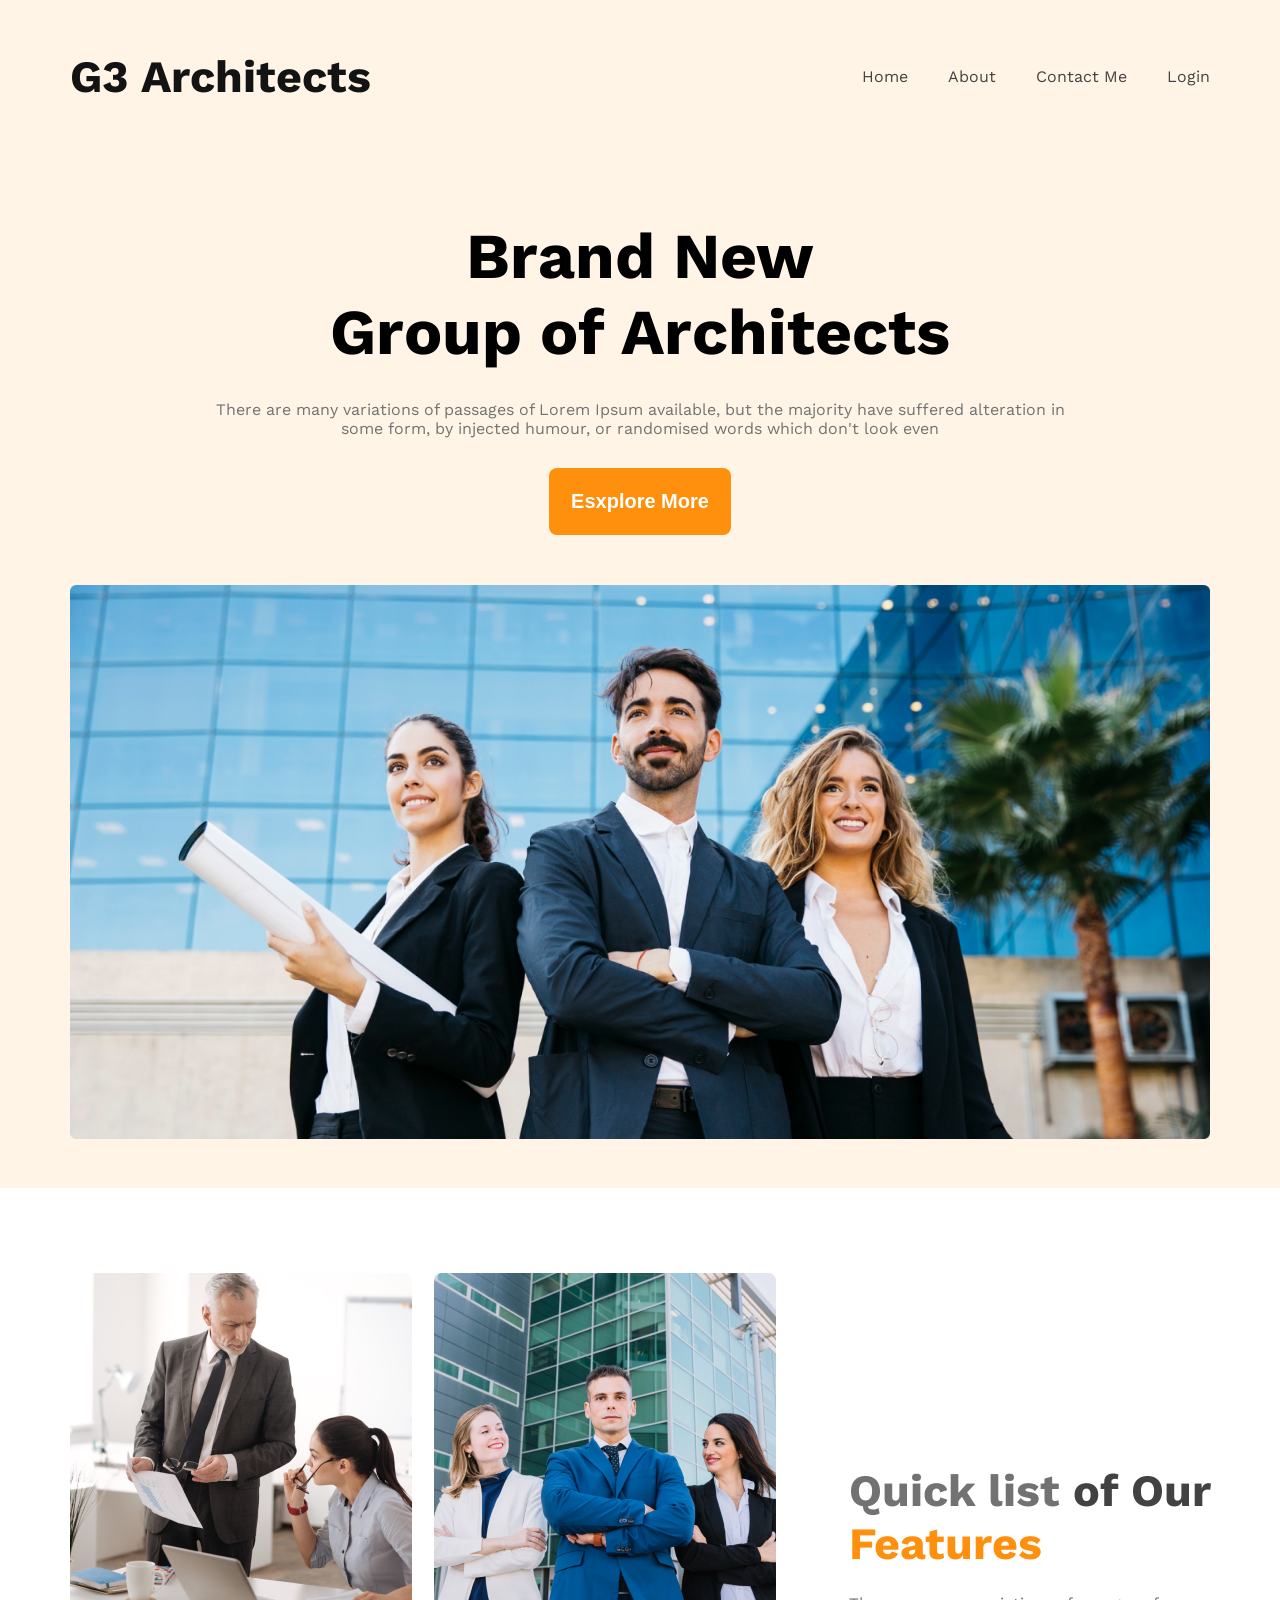
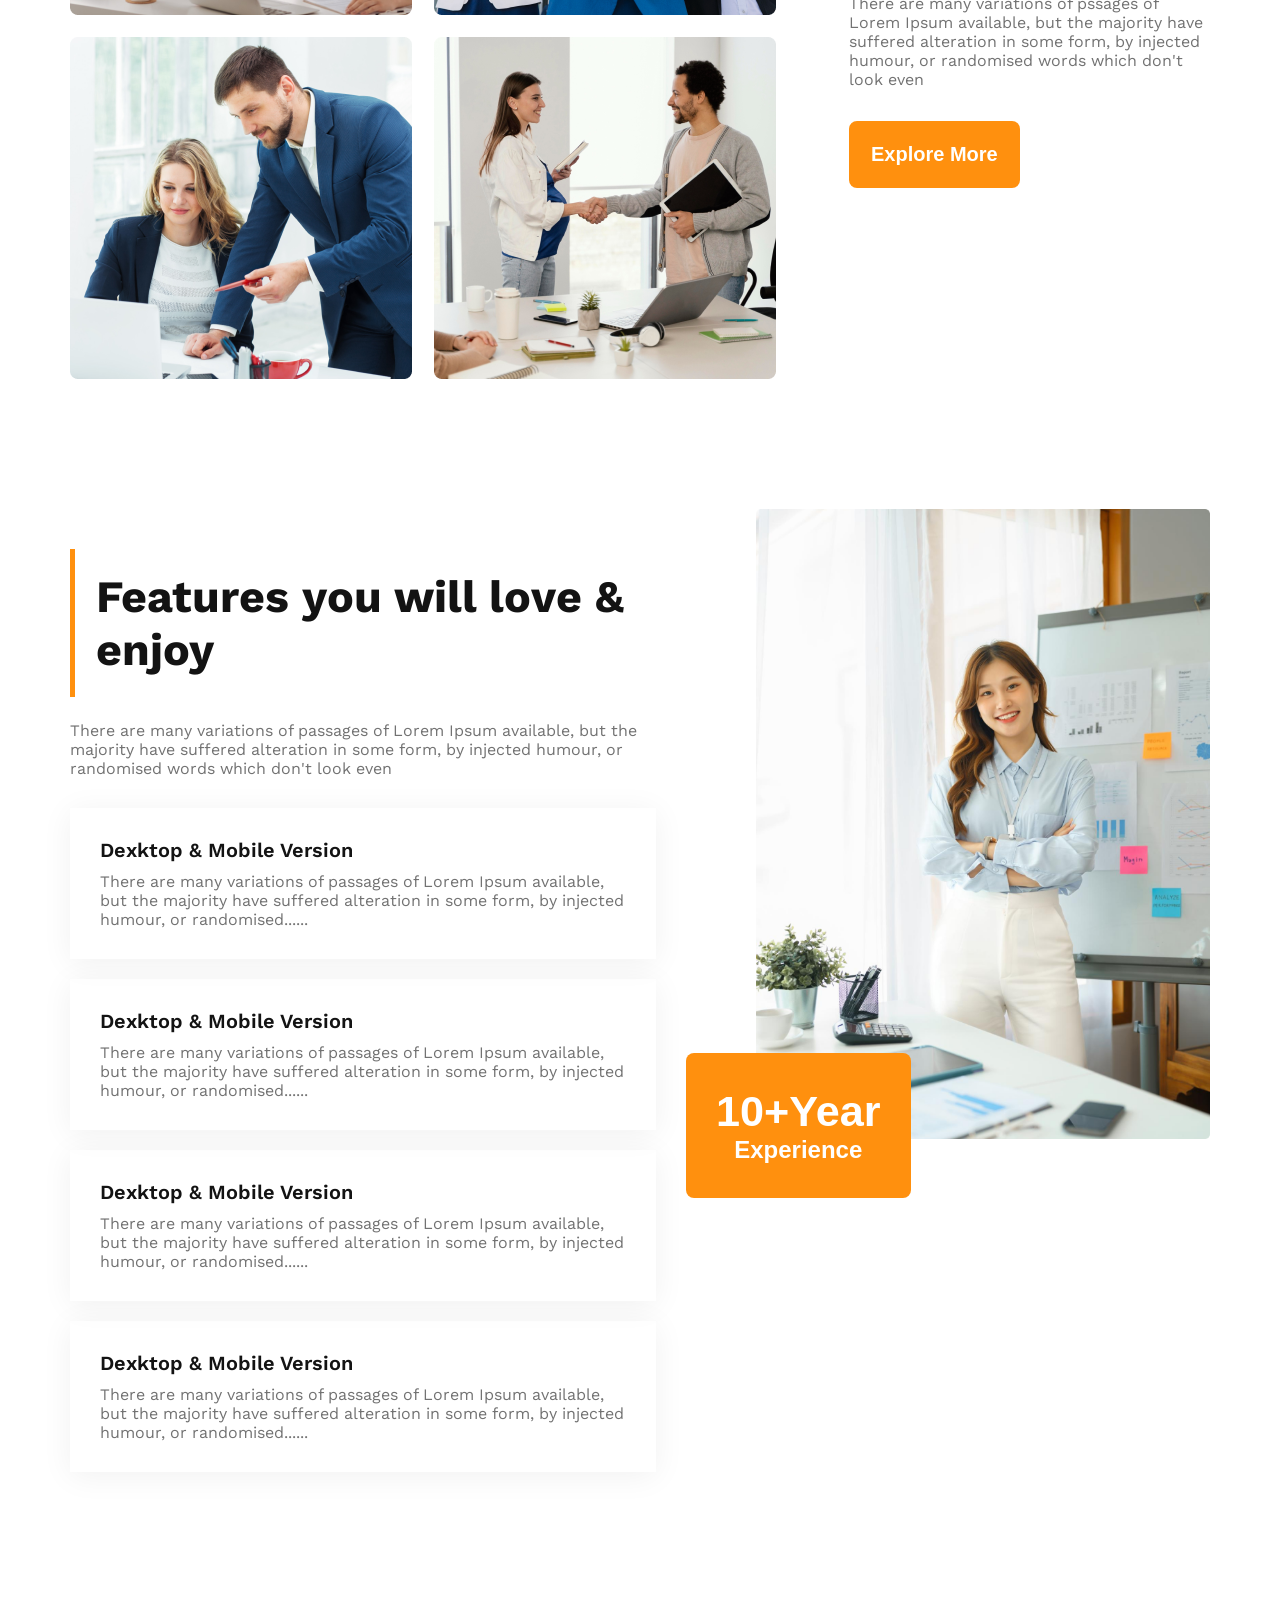
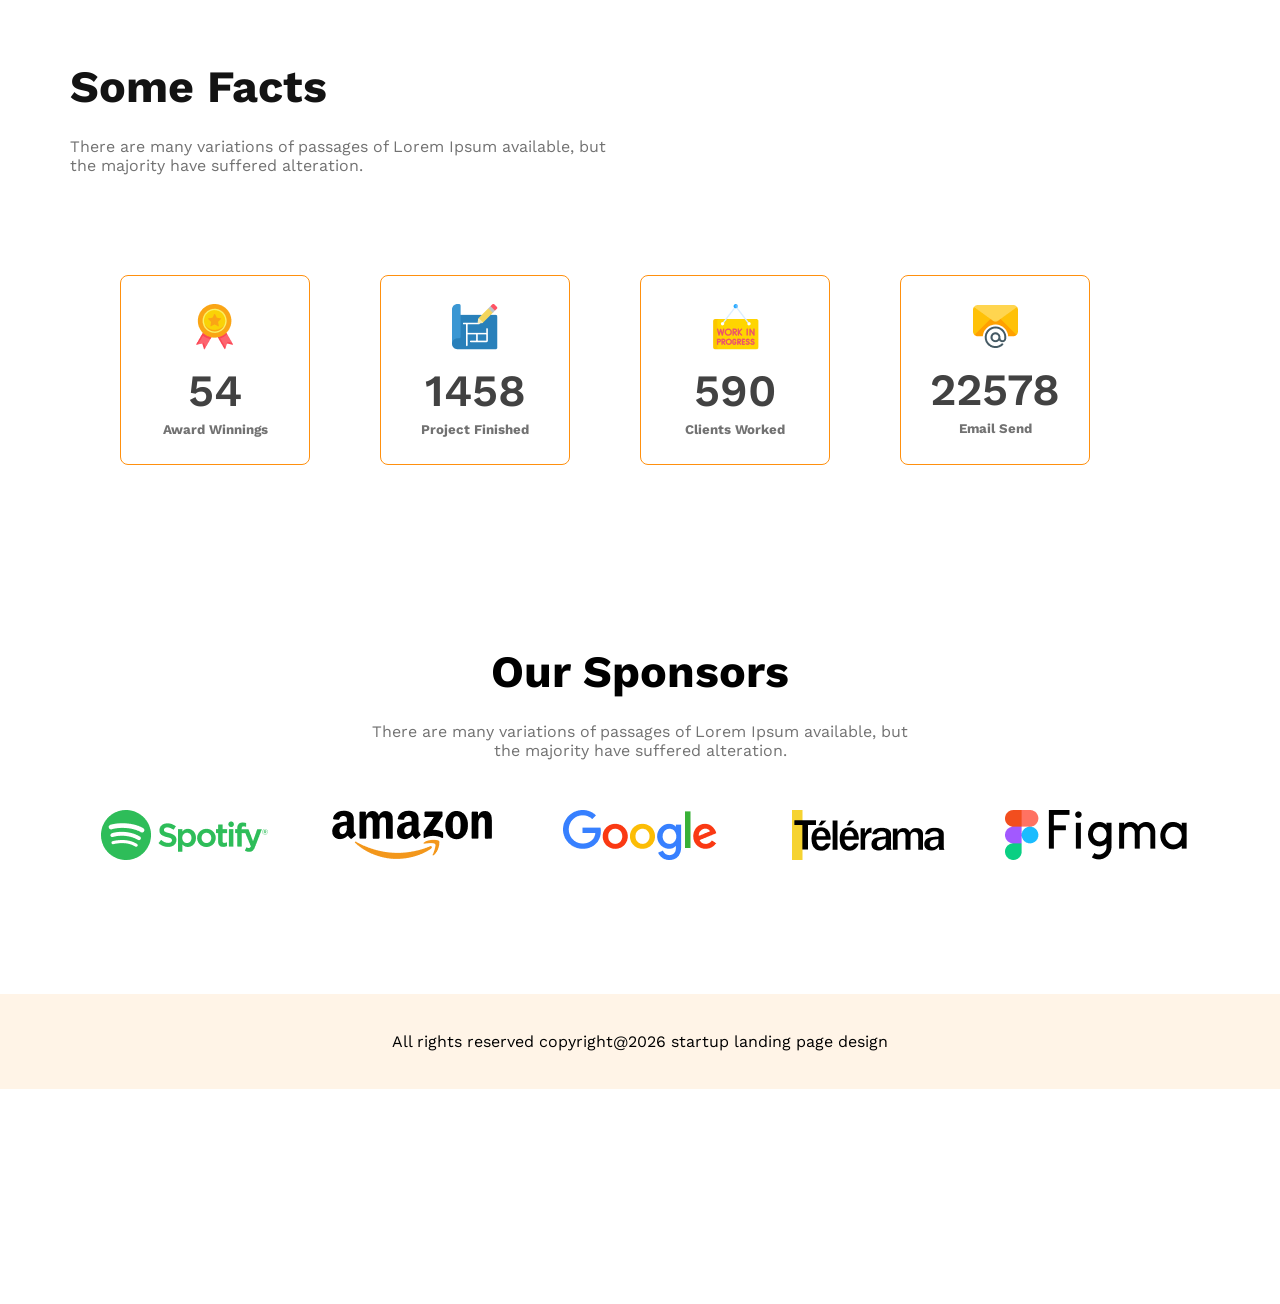
<file: index.html>
<!DOCTYPE html>
<html lang="en">
<head>
    <meta charset="UTF-8">
    <meta name="viewport" content="width=device-width, initial-scale=1.0">
    <title>G3 Architechture</title>
    <link rel="preconnect" href="https://fonts.googleapis.com">
    <link rel="preconnect" href="https://fonts.gstatic.com" crossorigin>
    <link href="https://fonts.googleapis.com/css2?family=Inter:ital,opsz,wght@0,14..32,100..900;1,14..32,100..900&family=Lato:ital,wght@0,100;0,300;0,400;0,700;0,900;1,100;1,300;1,400;1,700;1,900&family=Merriweather:ital,opsz,wght@0,18..144,300..900;1,18..144,300..900&family=Open+Sans:ital,wght@0,300..800;1,300..800&family=Raleway:ital,wght@0,100..900;1,100..900&family=Work+Sans:ital,wght@0,100..900;1,100..900&display=swap" rel="stylesheet">
    <link rel="stylesheet" href="styles/index.css">
</head>
<body class="sans-font">
    <header class="header">
        <nav class="nav-section">
            <h3 class="nav-title dark-1">G3 Architects</h3>
            <ul class="nav-links ">
                <li class="nav-link"><a href="">Home</a></li>
                <li class="nav-link"><a href="">About</a></li>
                <li class="nav-link"><a href="">Contact Me</a></li>
                <li class="nav-link"><a href="">Login</a></li>
            </ul>
        </nav>
        <section class="banner-section">
            <div class="banner-content">
            <h3 class="banner-title">Brand New <br> Group of Architects 
            </h3>
            <p class="banner-details dark-3">
                There are many variations of passages of Lorem Ipsum available, but the majority have suffered alteration in some form, by injected humour, or randomised words which don't look even
            </p>
            <button class="btn-primary banner-btn">
                Esxplore More
            </button>
            </div>
            <img class="banner-image" src="images/banner.png" alt="">
        </section>
    </header>
    <main>
        <section class="team-section">
            <div class="team-images">
                <img src="images/team1.png" alt="">
                <img src="images/team2.png" alt="">
                <img src="images/team3.png" alt="">
                <img src="images/team4.png" alt="">
            </div>
            <div class="team-features">
                <h3 class="team-title"><span class="team-s1 dark-3">Quick list</span> <span class="team-s2 dark-2">of Our</span> <span class="team-s2 orange-font">Features</span></h3>
                <p class="team-details dark-3">There are many variations of pssages of Lorem Ipsum available, but the majority have suffered alteration in some form, by injected humour, or randomised words which don't look even</p>
                <button class="team-btn btn-primary">Explore More</button>
            </div>
        </section>
        <section class="fitar-section">
            <div class="fitar-text">
                <h3 class="fitar-title dark-1 fitar-border">Features you will love & enjoy</h3>
                <p class="fitar-details dark-3">There are many variations of passages of Lorem Ipsum available, but the majority have suffered alteration in some form, by injected humour, or randomised words which don't look even</p>

                <div class="fitar-card">
                    <h4 class="card-title dark-1">Dexktop & Mobile Version</h4>
                    <p class="card-details dark-3">There are many variations of passages of Lorem Ipsum available, but the majority have suffered alteration in some form, by injected humour, or randomised......</p>
                </div>
                <div class="fitar-card">
                    <h4 class="card-title dark-1">Dexktop & Mobile Version</h4>
                    <p class="card-details dark-3">There are many variations of passages of Lorem Ipsum available, but the majority have suffered alteration in some form, by injected humour, or randomised......</p>
                </div>
                <div class="fitar-card">
                    <h4 class="card-title dark-1">Dexktop & Mobile Version</h4>
                    <p class="card-details dark-3">There are many variations of passages of Lorem Ipsum available, but the majority have suffered alteration in some form, by injected humour, or randomised......</p>
                </div>
                <div class="fitar-card">
                    <h4 class="card-title dark-1">Dexktop & Mobile Version</h4>
                    <p class="card-details dark-3">There are many variations of passages of Lorem Ipsum available, but the majority have suffered alteration in some form, by injected humour, or randomised......</p>
                </div>
            </div>
            <div class="fitar-img">
                <img  src="images/architect.png" alt="">
                <button class="fitar-btn btn-primary">
                    <span id="year">10+Year</span> <br>
                    <span id="exp">Experience</span>
                </button>
            
        </div>
        </section>
        <section class="fact-section">
            <h3 class="fact-title dark-1">Some Facts</h3>
            <p class="fact-details dark-3">There are many variations of passages of Lorem Ipsum available, but the majority have suffered alteration.</p>
            <div class="fact-cards">
                <div class="fact-card">
                    <div>
                        <img src="images/icons/ribon.png" alt="">
                        <h4 class="f-card-num">54</h4>
                        <h5 class="f-card-name">Award Winnings</h5>
                    </div>
                </div>
                <div class="fact-card">
                    <div>
                        <img src="images/icons/projects.png" alt="">
                        <h4 class="f-card-num">1458</h4>
                        <h5 class="f-card-name">Project Finished</h5>
                    </div>
                </div>
                <div class="fact-card">
                    <div>
                        <img src="images/icons/customers.png" alt="">
                        <h4 class="f-card-num">590</h4>
                        <h5 class="f-card-name">Clients Worked</h5>
                    </div>
                </div>
                <div class="fact-card">
                    <div>
                        <img src="images/icons/email.png" alt="">
                        <h4 class="f-card-num">22578</h4>
                        <h5 class="f-card-name">Email Send</h5>
                    </div>
                </div>
            </div>
        </section>
        <section class="sponsor-section">
            <h3 class="sponsor-title">Our Sponsors</h3>
            <p class="sponsor-details dark-3">There are many variations of passages of Lorem Ipsum available, but the majority have suffered alteration.</p>
            <div class="sponsor-images">
                <div class="image-1"><img src="images/sponsors/spotify.png" alt=""></div>
                <div class="image-2"><img src="images/sponsors/amazon.png" alt=""></div>
                <div class="image-3"><img src="images/sponsors/google.png" alt=""></div>
                <div class="image-4"><img src="images/sponsors/telerama.png" alt=""></div>
                <div class="image-4"><img src="images/sponsors/figma.png" alt=""></div>
            </div>
        </section>
    </main>
    <footer>
        <div class="footer-section">
            All rights reserved copyright@2026 startup landing page design
        </div>
    </footer>
</body>
</html>
</file>
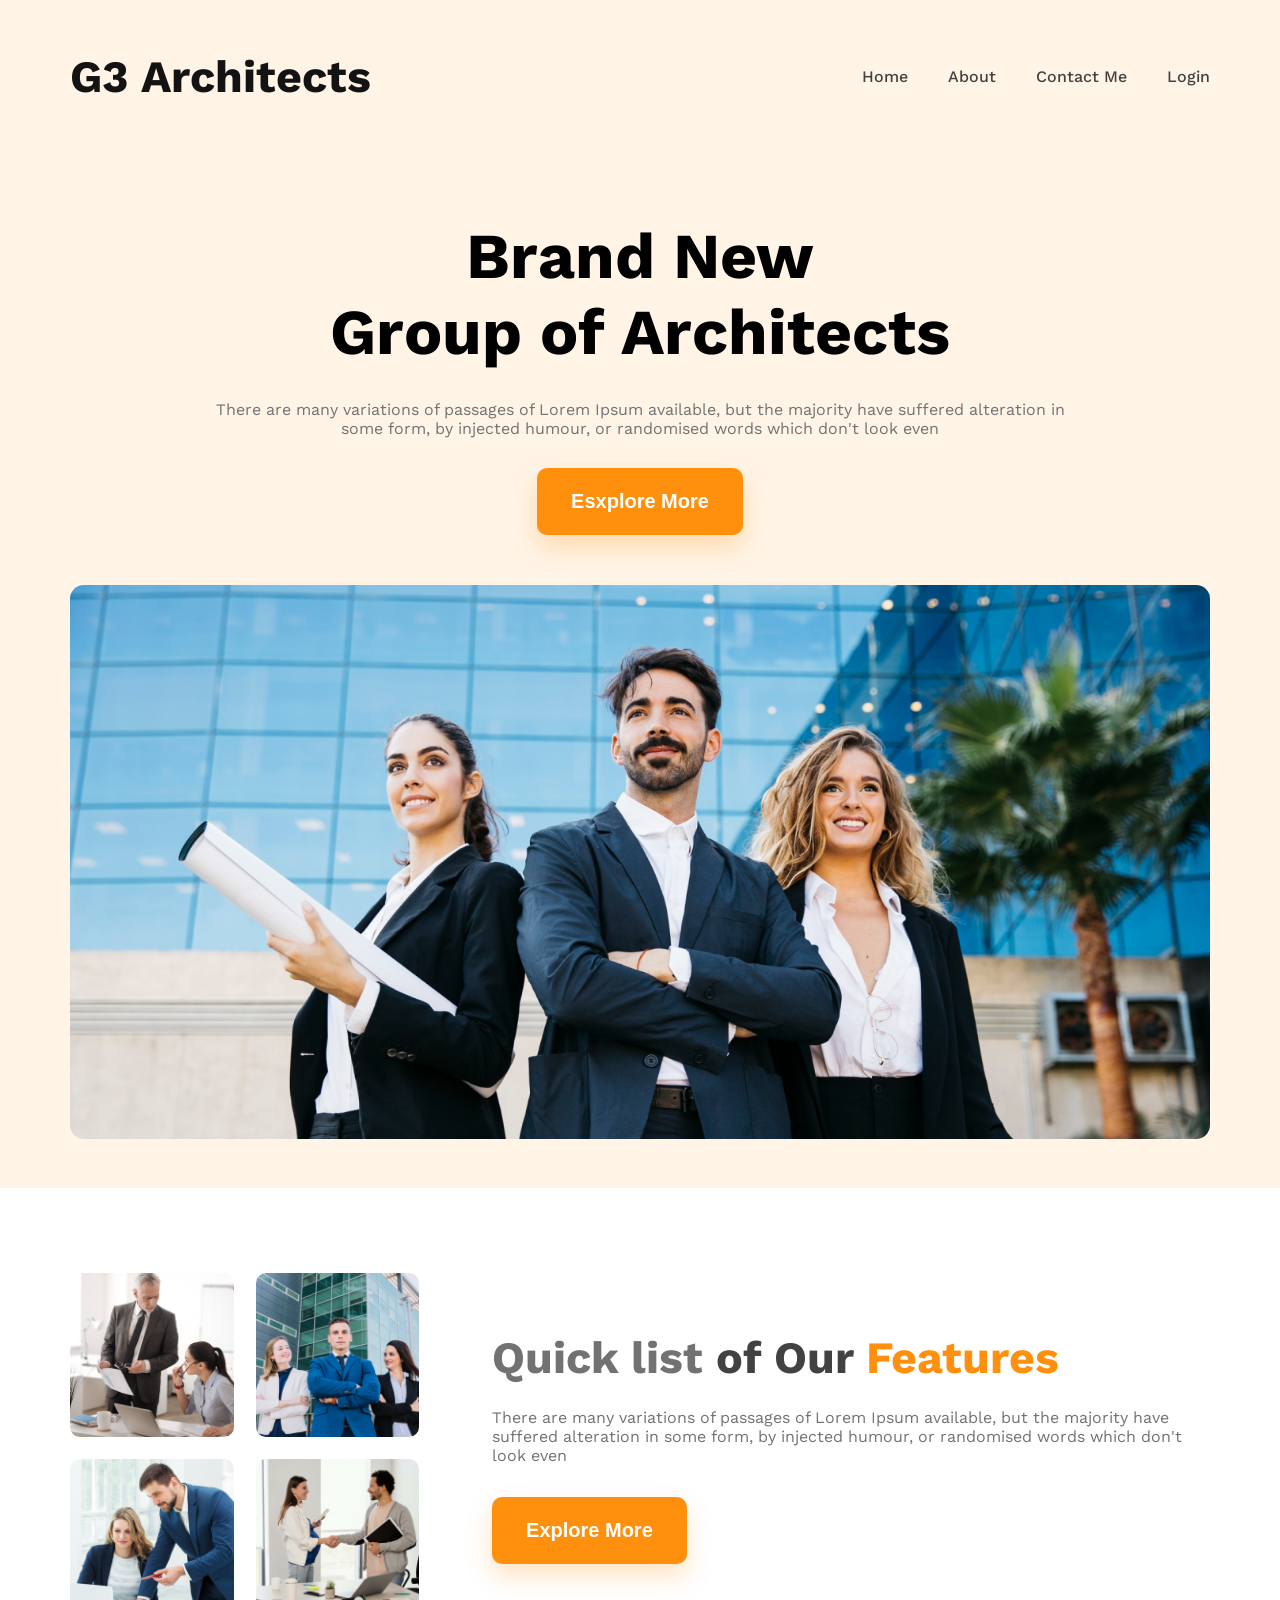
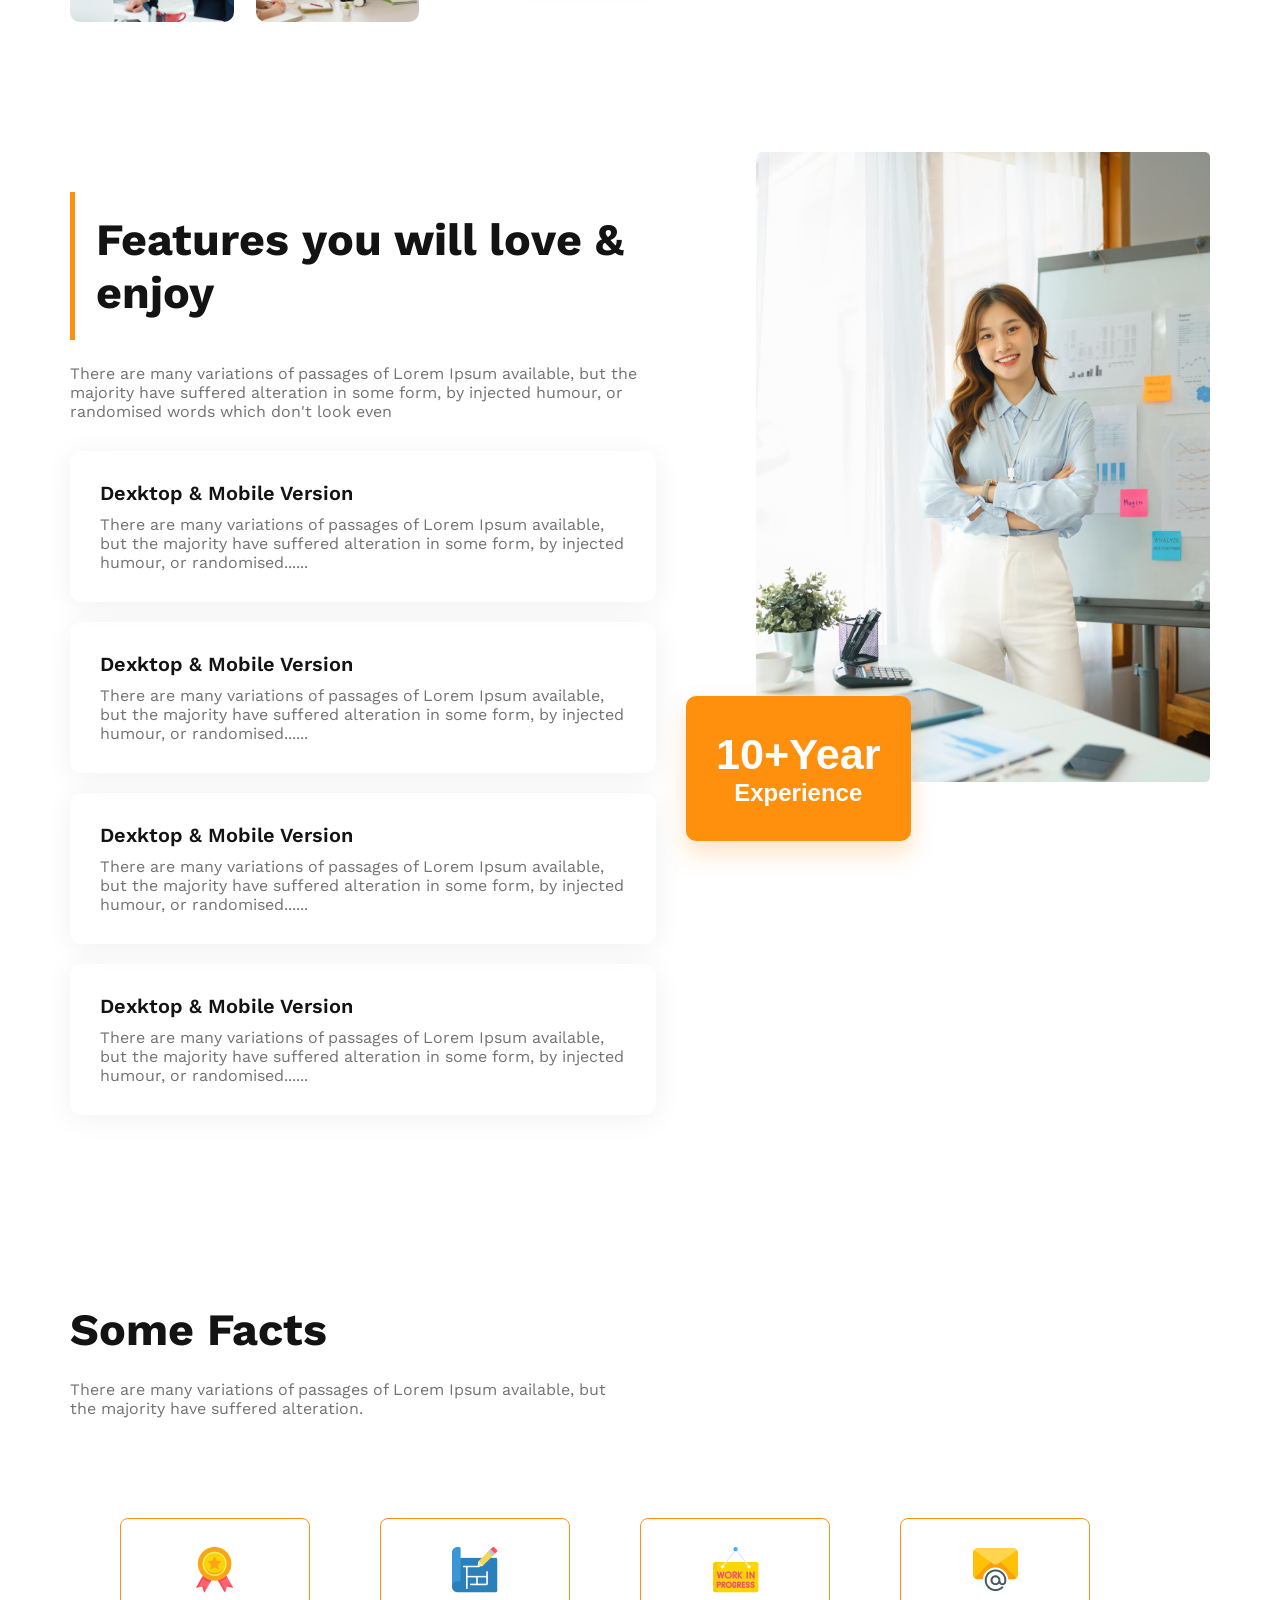
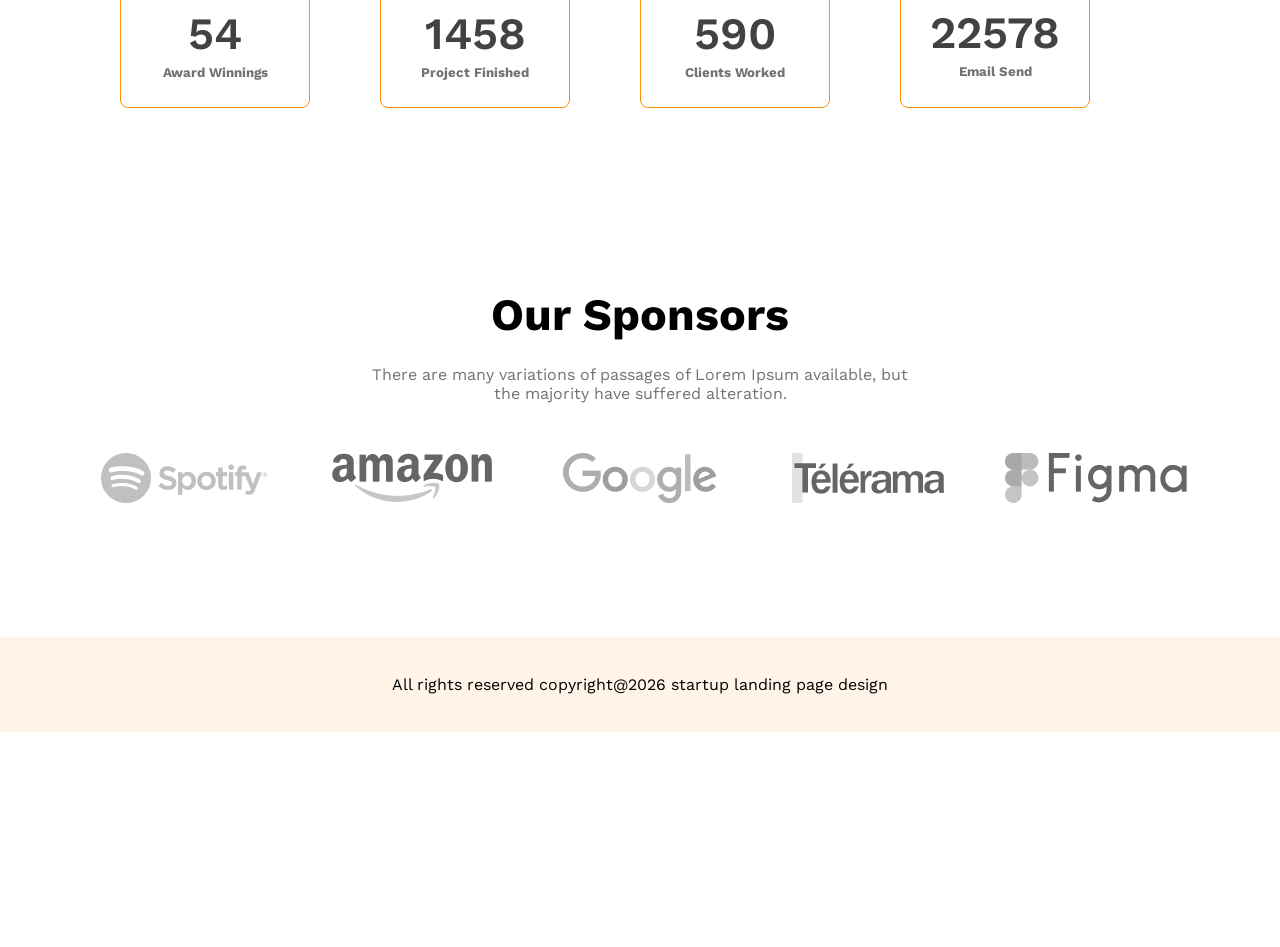
<file: indexx.html>
<!DOCTYPE html>
<html lang="en">
<head>
    <meta charset="UTF-8">
    <meta name="viewport" content="width=device-width, initial-scale=1.0">
    <title>G3 Architechture</title>
    <link rel="preconnect" href="https://fonts.googleapis.com">
    <link rel="preconnect" href="https://fonts.gstatic.com" crossorigin>
    <link href="https://fonts.googleapis.com/css2?family=Inter:ital,opsz,wght@0,14..32,100..900;1,14..32,100..900&family=Lato:ital,wght@0,100;0,300;0,400;0,700;0,900;1,100;1,300;1,400;1,700;1,900&family=Merriweather:ital,opsz,wght@0,18..144,300..900;1,18..144,300..900&family=Open+Sans:ital,wght@0,300..800;1,300..800&family=Raleway:ital,wght@0,100..900;1,100..900&family=Work+Sans:ital,wght@0,100..900;1,100..900&display=swap" rel="stylesheet">
    <link rel="stylesheet" href="styles/index2.css">
</head>
<body class="sans-font">
    <header class="header">
        <nav class="nav-section">
            <h3 class="nav-title dark-1">G3 Architects</h3>
            <ul class="nav-links ">
                <li class="nav-link"><a href="">Home</a></li>
                <li class="nav-link"><a href="">About</a></li>
                <li class="nav-link"><a href="">Contact Me</a></li>
                <li class="nav-link"><a href="">Login</a></li>
            </ul>
        </nav>
        <section class="banner-section">
            <div class="banner-content">
            <h3 class="banner-title">Brand New <br> Group of Architects 
            </h3>
            <p class="banner-details dark-3">
                There are many variations of passages of Lorem Ipsum available, but the majority have suffered alteration in some form, by injected humour, or randomised words which don't look even
            </p>
            <button class="btn-primary banner-btn">
                Esxplore More
            </button>
            </div>
            <img class="banner-image" src="images/banner.png" alt="">
        </section>
    </header>
    <main>
        <section class="team-section">
            <div class="team-images">
                <img src="images/team1.png" alt="">
                <img src="images/team2.png" alt="">
                <img src="images/team3.png" alt="">
                <img src="images/team4.png" alt="">
            </div>
            <div class="team-features">
                <h3 class="team-title"><span class="team-s1 dark-3">Quick list</span> <span class="team-s2 dark-2">of Our</span> <span class="team-s2 orange-font">Features</span></h3>
                <p class="team-details dark-3">There are many variations of passages of Lorem Ipsum available, but the majority have suffered alteration in some form, by injected humour, or randomised words which don't look even</p>
                <button class="team-btn btn-primary">Explore More</button>
            </div>
        </section>
        <section class="fitar-section">
            <div class="fitar-text">
                <h3 class="fitar-title dark-1 fitar-border">Features you will love & enjoy</h3>
                <p class="fitar-details dark-3">There are many variations of passages of Lorem Ipsum available, but the majority have suffered alteration in some form, by injected humour, or randomised words which don't look even</p>

                <div class="fitar-card">
                    <h4 class="card-title dark-1">Dexktop & Mobile Version</h4>
                    <p class="card-details dark-3">There are many variations of passages of Lorem Ipsum available, but the majority have suffered alteration in some form, by injected humour, or randomised......</p>
                </div>
                <div class="fitar-card">
                    <h4 class="card-title dark-1">Dexktop & Mobile Version</h4>
                    <p class="card-details dark-3">There are many variations of passages of Lorem Ipsum available, but the majority have suffered alteration in some form, by injected humour, or randomised......</p>
                </div>
                <div class="fitar-card">
                    <h4 class="card-title dark-1">Dexktop & Mobile Version</h4>
                    <p class="card-details dark-3">There are many variations of passages of Lorem Ipsum available, but the majority have suffered alteration in some form, by injected humour, or randomised......</p>
                </div>
                <div class="fitar-card">
                    <h4 class="card-title dark-1">Dexktop & Mobile Version</h4>
                    <p class="card-details dark-3">There are many variations of passages of Lorem Ipsum available, but the majority have suffered alteration in some form, by injected humour, or randomised......</p>
                </div>
            </div>
            <div class="fitar-img">
                <img  src="images/architect.png" alt="">
                <button class="fitar-btn btn-primary">
                    <span id="year">10+Year</span> <br>
                    <span id="exp">Experience</span>
                </button>
            
        </div>
        </section>
        <section class="fact-section">
            <h3 class="fact-title dark-1">Some Facts</h3>
            <p class="fact-details dark-3">There are many variations of passages of Lorem Ipsum available, but the majority have suffered alteration.</p>
            <div class="fact-cards">
                <div class="fact-card">
                    <div>
                        <img src="images/icons/ribon.png" alt="">
                        <h4 class="f-card-num">54</h4>
                        <h5 class="f-card-name">Award Winnings</h5>
                    </div>
                </div>
                <div class="fact-card">
                    <div>
                        <img src="images/icons/projects.png" alt="">
                        <h4 class="f-card-num">1458</h4>
                        <h5 class="f-card-name">Project Finished</h5>
                    </div>
                </div>
                <div class="fact-card">
                    <div>
                        <img src="images/icons/customers.png" alt="">
                        <h4 class="f-card-num">590</h4>
                        <h5 class="f-card-name">Clients Worked</h5>
                    </div>
                </div>
                <div class="fact-card">
                    <div>
                        <img src="images/icons/email.png" alt="">
                        <h4 class="f-card-num">22578</h4>
                        <h5 class="f-card-name">Email Send</h5>
                    </div>
                </div>
            </div>
        </section>
        <section class="sponsor-section">
            <h3 class="sponsor-title">Our Sponsors</h3>
            <p class="sponsor-details dark-3">There are many variations of passages of Lorem Ipsum available, but the majority have suffered alteration.</p>
            <div class="sponsor-images">
                <div class="image-1"><img src="images/sponsors/spotify.png" alt=""></div>
                <div class="image-2"><img src="images/sponsors/amazon.png" alt=""></div>
                <div class="image-3"><img src="images/sponsors/google.png" alt=""></div>
                <div class="image-4"><img src="images/sponsors/telerama.png" alt=""></div>
                <div class="image-4"><img src="images/sponsors/figma.png" alt=""></div>
            </div>
        </section>
    </main>
    <footer>
        <div class="footer-section">
            All rights reserved copyright@2026 startup landing page design
        </div>
    </footer>
</body>
</html>
</file>
<file: styles/index.css>
*{
    margin: 0px;
    padding: 0px;
    box-sizing: border-box;
}
.sans-font {
  font-family: "Work Sans", sans-serif;
  font-optical-sizing: auto;
  font-style: normal;
}

main{
    max-width: 1140px;
    margin: 0 auto;
}


/* shared style */
.dark-1{
    color: #131313;
}
.dark-2{
    color: #424242;
}
.dark-3{
    color: rgba(114, 114, 114, 1);
}
.orange-font{
    color: rgba(255, 144, 14, 1);
}


.btn-primary{
    background-color: #FF900E;
    color: white;
    padding: 22px;
    font-size: 1.25rem;
    font-weight: 600;
    border: none;
    border-radius: 8px;
}



.nav-section, .banner-section, .facts-section, .fitar-section{
    max-width: 1140px;
    margin: 0 auto;
}

/* header styles */
.header {
    background-color: rgba(255, 144, 14, 0.1);
}
/* nav styles */
.nav-section{
    display: flex;
    justify-content: space-between;
    align-items: center;
    padding-top: 50px;
}
.nav-title{
    font-size: 2.8rem;
    font-weight: 700;
}
.nav-links{
    display: flex;
    list-style: none;
    gap: 40px;
}
.nav-link a {
    text-decoration: none;
    color: #424242;
}

/* banner-section */
.banner-section{
    padding-bottom: 45px;
}
.banner-content{
    text-align: center;
    width: 862px;
    margin: 0 auto;
    margin-bottom: 50px;
    margin-top: 115px;
}
.banner-title{
    font-size: 4rem;
    font-weight: 700;
    text-align: center;
}
.banner-details{
    margin-top: 30px;
    margin-bottom: 30px;
}
.banner-image{
    width: 100%;
    text-align: center;
}

 /* team-section */


.team-section{
    display: flex;
    gap: 73px;
    align-items: center;
    margin-top: 85px;
}
.team-images{
    display: grid;
    grid-template-columns: repeat( 2, 1fr);
    gap: 22px;
}
.team-title{
    font-weight: 700;
    font-size: 2.8rem;
    margin-bottom: 24px;
}
.team-btn{
    margin-top: 32px;
} 

/* features-section */

.fitar-section{
    display: flex;
    
    gap: 100px;
    margin-bottom: 168px;
    /* flex-wrap: wrap; */
}
.fitar-title{
    font-weight: 700;
    font-size: 2.8rem;
    margin-top: 170px;
    margin-bottom: 24px;
}
.fitar-border{
    border-left: 5px solid #FF900E;
    padding: 21px;
}
.fitar-details{
    margin-bottom: 30px;
}
.fitar-text{
    width: 100%;
    max-width: 586px;
    height: auto;
    
}
.fitar-card{
    padding: 30px ;
    box-shadow: 0px 4px 30px 0px rgba(0, 0, 0, 0.06);
    margin-bottom: 20px;
    /* width: 586px; */
}
.card-title{
    font-size: 1.25rem;
    font-weight: 600;
    margin-bottom: 10px;
}
.fitar-img img{
   width: 100%;
   /* height: 45%; */
   margin-top: 130px;
}
.fitar-btn{
    padding: 34px 30px;
    margin-left: -70px;
    margin-top: -100px;
    font-size: 1.5rem;
}
#year{
    font-size: 2.7rem;
}


/* fact-section */
.fact-section{
    margin-top: 130px;
}
.fact-title{
    font-weight: 700;
    font-size: 2.8rem;
}
.fact-details{
    margin-top: 24px;
    margin-bottom: 100px;
    max-width: 542px;
}
.fact-cards{
    display: grid;
    grid-template-columns: repeat( 4 , 1fr );
    /* margin: 0 auto; */
    padding-left: 50px;
    padding-right: 50px;
}
.fact-card{
    border: 1px solid #FF900E;
    border-radius: 8px;
    width: 190px;
    height: 190px;
    display: flex;
    justify-content: center;
    align-items: center;
    text-align: center;
    /* margin: 0 auto; */
}
.f-card-num{
    font-weight: 600;
    font-size: 2.8rem;
    color: #424242;
    margin-top: 10px;
    margin-bottom: 5px;
}
.f-card-name{
    color: rgba(114, 114, 114, 1);
}

/* sponsor sectionn */
.sponsor-section{
    max-width: 1140px;
    margin: 0 auto;
    text-align: center;
    margin-top: 180px;
}
.sponsor-title{
    font-weight: 700;
    font-size: 2.8rem;
}
.sponsor-details{
   
    max-width: 540px;
    margin: 0 auto;
    margin-bottom: 50px;
    margin-top: 24px;
}
.sponsor-images{
    display: grid;
    grid-template-columns: repeat( 5, 1fr);
}

/* footer-section */
.footer-section{
    background-color: rgba(255, 244, 231, 1);
    padding: 38px;
    text-align: center;
    margin-top: 130px;
    margin-bottom: 215px;
}




/* media querry */

@media screen and (max-width:576px) {
    .nav-section, .nav-links, .team-section, .fitar-section{
        flex-direction: column;
    }
    .team-images, .fact-cards, .sponsor-images{
        grid-template-columns: 1fr;
        justify-items: center;      
    }

    .nav-links{
        margin-top: 30px;
        text-align: center;
    }
    .banner-content{
        width: 100%;
        margin-top: 105px;
    }
    .banner-details, .fact-title, .fact-details{
        padding-left: 20px;
        padding-right: 20px;
    }
   
    .team-section{
        margin-top: 50px;
    }
    .team-features{
        margin-left: 20px;
        margin-right: 20px;
    }
    .fact-cards{
        gap: 10px;
        
    }
    
    .fact-details{
        gap: 75px;
        margin-bottom: 80px;
    }
    .sponsor-images{
        gap: 30px;
    }
    
    
    .fitar-img{
        display: flex;
        flex-direction: column;
        justify-content: center;
        align-items: center;
    }
    .fitar-img img {
       width: 100%;
       
    }
    .fitar-btn{
        margin: 0 ;
        margin-top: 20px;
    }
    .fitar-section{
        gap: 10px;
    }
    
}








@media screen and (min-width:576px) and (max-width:992px){
    .team-section, .fitar-section {
        flex-direction: column;
    }
    .team-features,
    .nav-section,
    .fact-title,
    .fact-details,
    .sponsor-images{
        margin-left: 40px;
        margin-right: 40px;
    }
    .sponsor-images{
        grid-template-columns: repeat(3, 1fr);
        justify-items: center;
    }
    .fact-cards{
        grid-template-columns: repeat(2, 1fr);
        justify-items: center;
        gap: 30px;
    }
    .fitar-img{
        justify-content: center;
        align-items: center;
        text-align: center;
    }
    .fitar-btn{
        margin: 0 ;
        margin-top: 20px;
    }
    .fitar-text{
         margin-left: 40px;
    }
    .fitar-card{
    padding: 30px 90px 30px 30px;
    }
}
</file>
<file: styles/index2.css>
*{
    margin: 0px;
    padding: 0px;
    box-sizing: border-box;
}
.sans-font {
  font-family: "Work Sans", sans-serif;
  font-optical-sizing: auto;
  font-style: normal;
}

main{
    max-width: 1140px;
    margin: 0 auto;
}


/* shared style */
.dark-1{
    color: #131313;
}
.dark-2{
    color: #424242;
}
.dark-3{
    color: rgba(114, 114, 114, 1);
}
.orange-font{
    color: rgba(255, 144, 14, 1);
}


.btn-primary{
    background:#FF900E;
    color:white;

    padding:22px 34px;

    font-size:1.25rem;
    font-weight:600;

    border:none;
    border-radius:10px;

    cursor:pointer;

    transition:
    transform .35s cubic-bezier(.22,1,.36,1),
    box-shadow .35s,
    background .35s;

    box-shadow:
    0 12px 25px rgba(255,144,14,.25);

    position:relative;
    overflow:hidden;
}

.btn-primary::before{

    content:"";

    position:absolute;

    top:0;
    left:-120%;

    width:60%;
    height:100%;

    background:
    linear-gradient(
        120deg,
        transparent,
        rgba(255,255,255,.45),
        transparent);

    transform:skewX(-20deg);

    transition:.7s;
}

.btn-primary:hover{

    background:#ff7b00;

    transform:
    translateY(-6px);

    box-shadow:
    0 18px 40px rgba(255,144,14,.45);

}

.btn-primary:hover::before{

    left:150%;

}

.btn-primary:active{

    transform:scale(.97);

}


.nav-section, .banner-section, .facts-section, .fitar-section{
    max-width: 1140px;
    margin: 0 auto;
}

/* header styles */
.header {
    background-color: rgba(255, 144, 14, 0.1);
}
/* nav styles */
.nav-section{
    display: flex;
    justify-content: space-between;
    align-items: center;
    padding-top: 50px;
}
.nav-title{
    font-size: 2.8rem;
    font-weight: 700;
}
.nav-title{

    transition:.35s;

    cursor:pointer;

}

.nav-title:hover{

    color:#FF900E;

    transform:scale(1.03);

}
.nav-links{
    display: flex;
    list-style: none;
    gap: 40px;
}
.nav-link a{
    position: relative;
    text-decoration: none;
    color:#424242;
    font-weight:500;
    transition:.35s ease;
}

.nav-link a::after{
    content:"";
    position:absolute;
    left:50%;
    bottom:-8px;

    width:0%;
    height:2px;

    background:#FF900E;
    transform:translateX(-50%);
    transition:.35s ease;
}

.nav-link a:hover{
    color:#FF900E;
}

.nav-link a:hover::after{
    width:100%;
}

/* banner-section */
.banner-section{
    padding-bottom: 45px;
}
.banner-content{
    text-align: center;
    width: 862px;
    margin: 0 auto;
    margin-bottom: 50px;
    margin-top: 115px;
}
.banner-title{
    font-size: 4rem;
    font-weight: 700;
    text-align: center;
}
.banner-details{
    margin-top: 30px;
    margin-bottom: 30px;
}
.banner-image{
    width: 100%;
    text-align: center;
}
.banner-image{

    border-radius:14px;

    transition:.5s;

}

.banner-image:hover{

    transform:scale(1.02);

    box-shadow:
    0 25px 55px rgba(0,0,0,.18);

}
 /* team-section */


.team-section{
    display: flex;
    gap: 73px;
    align-items: center;
    margin-top: 85px;
}
.team-images{
    display: grid;
    grid-template-columns: repeat( 2, 1fr);
    gap: 22px;
}
.team-images img{

    width:100%;
    border-radius:10px;

    transition:.45s ease;

    cursor:pointer;

}

.team-images img:hover{

    transform:
    scale(1.05)
    rotate(.8deg);

    box-shadow:
    0 18px 35px rgba(0,0,0,.18);

}
.team-title{
    font-weight: 700;
    font-size: 2.8rem;
    margin-bottom: 24px;
}
.team-btn{
    margin-top: 32px;
} 

/* features-section */

.fitar-section{
    display: flex;
    
    gap: 100px;
    margin-bottom: 168px;
    /* flex-wrap: wrap; */
}
.fitar-title{
    font-weight: 700;
    font-size: 2.8rem;
    margin-top: 170px;
    margin-bottom: 24px;
}
.fitar-border{
    border-left: 5px solid #FF900E;
    padding: 21px;
}
.fitar-details{
    margin-bottom: 30px;
}
.fitar-text{
    width: 100%;
    max-width: 586px;
    height: auto;
    
}
.fitar-card{
    padding: 30px ;
    box-shadow: 0px 4px 30px 0px rgba(0, 0, 0, 0.06);
    margin-bottom: 20px;
    /* width: 586px; */
}
.fitar-card{

    padding:30px;

    border-radius:12px;

    transition:.35s;

    cursor:pointer;
}

.fitar-card:hover{

    transform:
    translateY(-8px);

    box-shadow:
    0 18px 45px rgba(0,0,0,.12);

    border-left:5px solid #FF900E;

}
.card-title{
    font-size: 1.25rem;
    font-weight: 600;
    margin-bottom: 10px;
}
.fitar-img img{
   width: 100%;
   /* height: 45%; */
   margin-top: 130px;
}
.fitar-btn{
    padding: 34px 30px;
    margin-left: -70px;
    margin-top: -100px;
    font-size: 1.5rem;
}
#year{
    font-size: 2.7rem;
}


/* fact-section */
.fact-section{
    margin-top: 130px;
}
.fact-title{
    font-weight: 700;
    font-size: 2.8rem;
}
.fact-details{
    margin-top: 24px;
    margin-bottom: 100px;
    max-width: 542px;
}
.fact-cards{
    display: grid;
    grid-template-columns: repeat( 4 , 1fr );
    /* margin: 0 auto; */
    padding-left: 50px;
    padding-right: 50px;
}
.fact-card{
    border: 1px solid #FF900E;
    border-radius: 8px;
    width: 190px;
    height: 190px;
    display: flex;
    justify-content: center;
    align-items: center;
    text-align: center;
    /* margin: 0 auto; */
     transition:.35s ease;

    cursor:pointer;
}
.fact-card:hover{

    background:#FF900E;

    transform:
    translateY(-10px)
    scale(1.04);

    box-shadow:
    0 18px 35px rgba(255,144,14,.35);

}

.fact-card:hover img{

    filter:brightness(0) invert(1);

}

.fact-card:hover h4,
.fact-card:hover h5{

    color:white;

}
.f-card-num{
    font-weight: 600;
    font-size: 2.8rem;
    color: #424242;
    margin-top: 10px;
    margin-bottom: 5px;
}
.f-card-name{
    color: rgba(114, 114, 114, 1);
}

/* sponsor sectionn */
.sponsor-section{
    max-width: 1140px;
    margin: 0 auto;
    text-align: center;
    margin-top: 180px;
}
.sponsor-title{
    font-weight: 700;
    font-size: 2.8rem;
}
.sponsor-details{
   
    max-width: 540px;
    margin: 0 auto;
    margin-bottom: 50px;
    margin-top: 24px;
}
.sponsor-images{
    display: grid;
    grid-template-columns: repeat( 5, 1fr);
}
.sponsor-images img{

    filter:grayscale(100%);
    opacity:.6;

    transition:.35s;

    cursor:pointer;

}

.sponsor-images img:hover{

    filter:none;

    opacity:1;

    transform:
    scale(1.15);

}
/* footer-section */
.footer-section{
    background-color: rgba(255, 244, 231, 1);
    padding: 38px;
    text-align: center;
    margin-top: 130px;
    margin-bottom: 215px;
}




/* media querry */

@media screen and (max-width:576px) {
    .nav-section, .nav-links, .team-section, .fitar-section{
        flex-direction: column;
    }
    .team-images, .fact-cards, .sponsor-images{
        grid-template-columns: 1fr;
        justify-items: center;      
    }

    .nav-links{
        margin-top: 30px;
        text-align: center;
    }
    .banner-content{
        width: 100%;
        margin-top: 105px;
    }
    .banner-details, .fact-title, .fact-details{
        padding-left: 20px;
        padding-right: 20px;
    }
   
    .team-section{
        margin-top: 50px;
    }
    .team-features{
        margin-left: 20px;
        margin-right: 20px;
    }
    .fact-cards{
        gap: 10px;
        
    }
    
    .fact-details{
        gap: 75px;
        margin-bottom: 80px;
    }
    .sponsor-images{
        gap: 30px;
    }
    
    
    .fitar-img{
        display: flex;
        flex-direction: column;
        justify-content: center;
        align-items: center;
    }
    .fitar-img img {
       width: 100%;
       
    }
    .fitar-btn{
        margin: 0 ;
        margin-top: 20px;
    }
    .fitar-section{
        gap: 10px;
    }
    
}








@media screen and (min-width:576px) and (max-width:992px){
    .team-section, .fitar-section {
        flex-direction: column;
    }
    .team-features,
    .nav-section,
    .fact-title,
    .fact-details,
    .sponsor-images{
        margin-left: 40px;
        margin-right: 40px;
    }
    .sponsor-images{
        grid-template-columns: repeat(3, 1fr);
        justify-items: center;
    }
    .fact-cards{
        grid-template-columns: repeat(2, 1fr);
        justify-items: center;
        gap: 30px;
    }
    .fitar-img{
        justify-content: center;
        align-items: center;
        text-align: center;
    }
    .fitar-btn{
        margin: 0 ;
        margin-top: 20px;
    }
    .fitar-text{
         margin-left: 40px;
    }
    .fitar-card{
    padding: 30px 90px 30px 30px;
    }
}

html{
    scroll-behavior:smooth;
}

body{
    animation:fade .8s ease;
}

@keyframes fade{

    from{

        opacity:0;
        transform:translateY(20px);

    }

    to{

        opacity:1;
        transform:translateY(0);

    }

}
</file>
